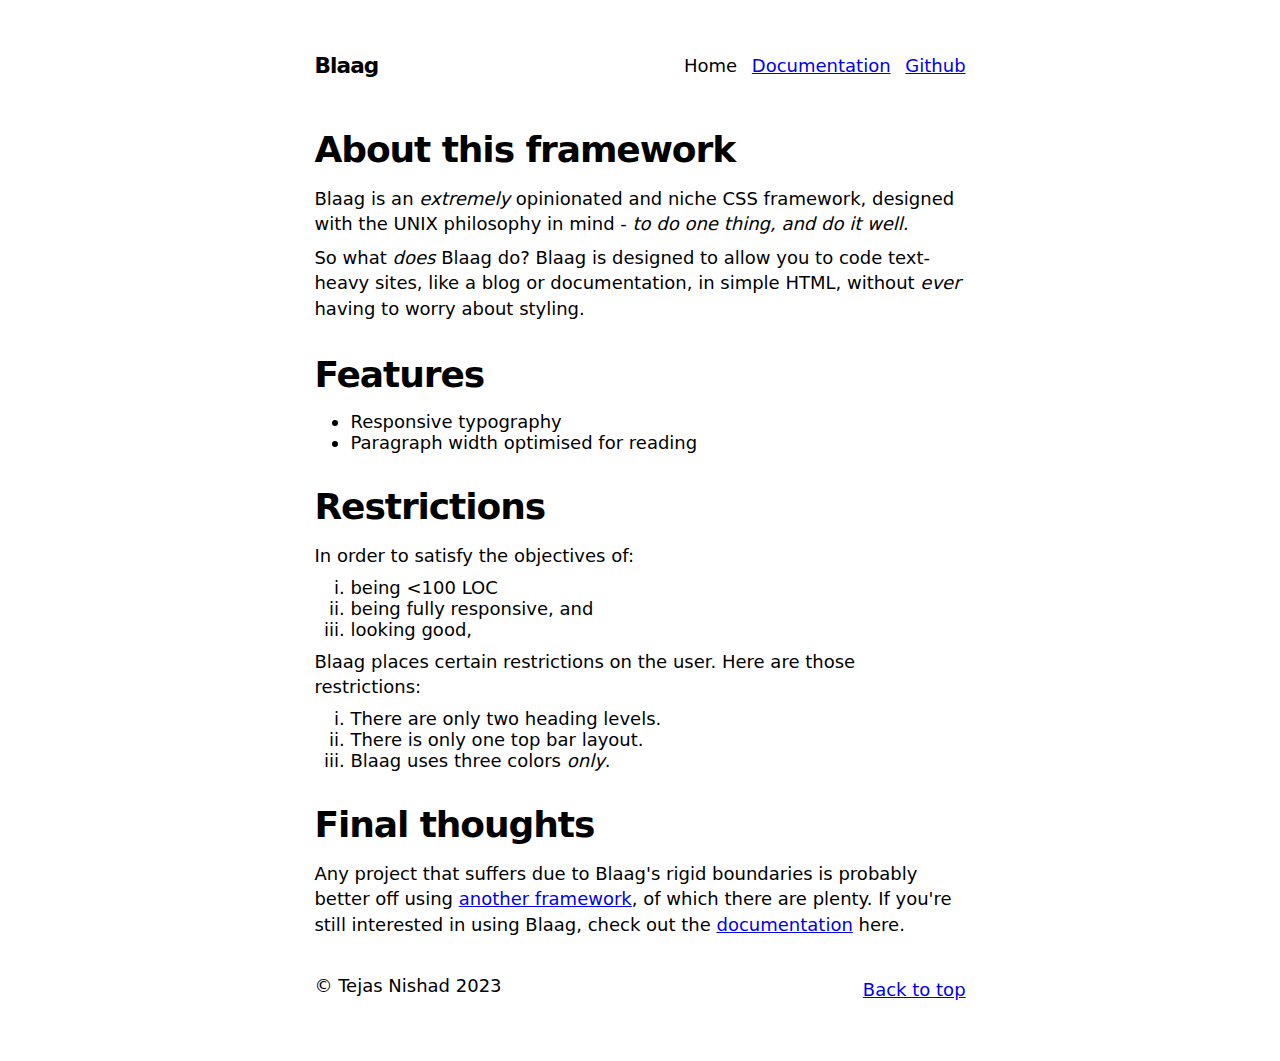
<file: index.html>
<!DOCTYPE html>
<html lang="en">
<head>
    <meta charset="UTF-8">
    <meta http-equiv="X-UA-Compatible" content="IE=edge">
    <meta name="viewport" content="width=device-width, initial-scale=1.0">
    <link rel="stylesheet" href="src/blaag.css">
    <title>Blaag</title>
</head>
<body>
    <header>
        <h2 class="logo">Blaag</h3>
        <nav>
            <a href="#" class="selected">Home</a>
            <a href="./documentation.html">Documentation</a>
            <a href="#">Github</a>
        </nav>
    </header>
    <section>
        <h1>About this framework</h1>
        <p>Blaag is an <em>extremely</em> opinionated and niche CSS framework, designed with the UNIX philosophy in mind - <em>to do one thing, and do it well.</em></p>
        <p>So what <em>does</em> Blaag do? Blaag is designed to allow you to code text-heavy sites, like a blog or documentation, in simple HTML, without <em>ever</em> having to worry about styling.</p>
    </section>
    <section>
        <h1>Features</h1>
        <ul>
            <li>Responsive typography</li>
            <li>Paragraph width optimised for reading</li>

        </ul>
    </section>
    <section>
        <h1>Restrictions</h1>
        <p>In order to satisfy the objectives of:</p>
            <ol type="i">
                <li>being &lt;100 LOC</li>
                <li>being fully responsive, and</li>
                <li>looking good,</li>
            </ol>
        <p>
            Blaag places certain restrictions on the user. Here are those restrictions:
        </p>
        <ol type="i">
            <li>There are only two heading levels.</li>
            <li>There is only one top bar layout.</li>
            <li>Blaag uses three colors <em>only</em>.</li>
        </ol>
    </section>
    <section>
        <h1>Final thoughts</h1>
        <p>
            Any project that suffers due to Blaag's rigid boundaries is probably better off using <a href="https://github.com/troxler/awesome-css-frameworks">another framework</a>,
            of which there are plenty. If you're still interested in using Blaag, check out the <a href="./documentation.html">documentation</a> here.
        </p>
    </section>
    <footer>
        <p>&copy; Tejas Nishad 2023</p>
        <a href="#">Back to top</a>
    </footer>
</body>
</html>
</file>
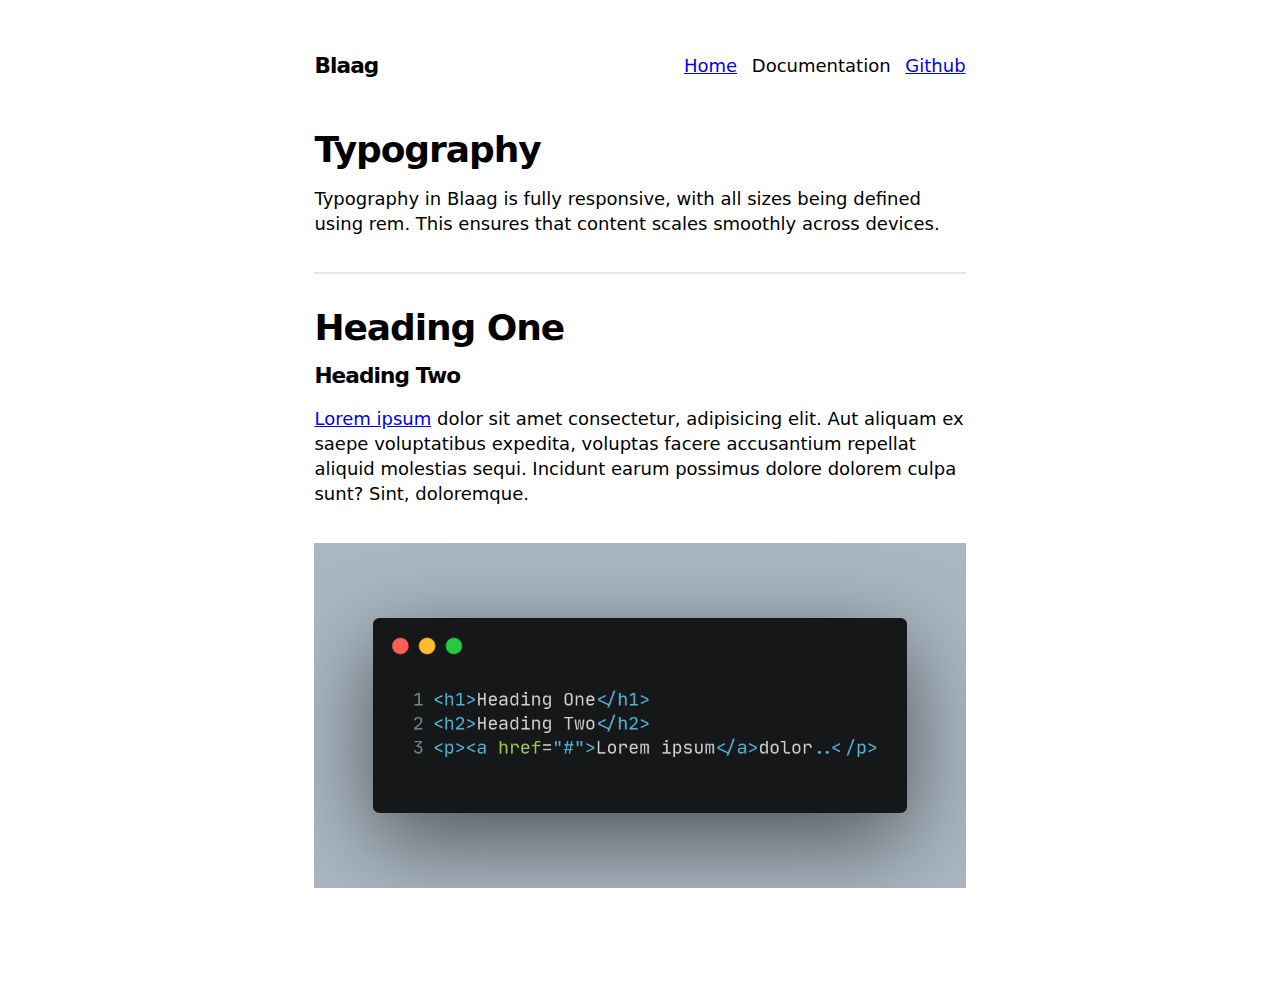
<file: documentation.html>
<!DOCTYPE html>
<html lang="en">

<head>
    <meta charset="UTF-8">
    <meta http-equiv="X-UA-Compatible" content="IE=edge">
    <meta name="viewport" content="width=device-width, initial-scale=1.0">
    <title>Blaag - Documentation</title>
    <link rel="stylesheet" href="./src/blaag.css">
</head>

<body>
    <header>
        <h2 class="logo">Blaag</h2>
        <nav>
            <a href="index.html">Home</a>
            <a href="#" class="selected">Documentation</a>
            <a href="#">Github</a>
        </nav>
    </header>
    <section>
        <h1>Typography</h1>
        <p>Typography in Blaag is fully responsive, with all sizes being defined using rem. This ensures that content scales smoothly
            across devices.</p>
    </section>
    <hr>
    <section>
        <h1>Heading One</h1>
        <h2>Heading Two</h2>
        <p><a href="#">Lorem ipsum</a> dolor sit amet consectetur, adipisicing elit. Aut aliquam ex saepe voluptatibus expedita,
            voluptas facere accusantium repellat aliquid molestias sequi. Incidunt earum possimus dolore dolorem culpa
            sunt? Sint, doloremque.</p>
    </section>
    <section>
        <img src="./img/type.png" alt="">
    </section>
</body>

</html>
</file>
<file: src/blaag.css>
* {
    margin: 0; padding: 0;
    box-sizing: border-box;
    font-family: Switzer, system-ui, -apple-system, BlinkMacSystemFont, 'Segoe UI', Roboto, Oxygen, Ubuntu, Cantarell, 'Open Sans', 'Helvetica Neue', sans-serif;
}

/* Type */

html { font-size: 18px; }

h1 {
    font-size: 2rem;
    line-height: 1;
    letter-spacing: -0.06rem;
}

h2 {
    font-size: 1.2rem;
    line-height: 1.1;
    letter-spacing: -0.05rem;
}

pre code {
    background-color: #f2f8f7;
    color: #333;
    display: block;
    padding: 1rem;
    font-family: 'Courier New', Courier, monospace;
}

@media screen and (max-width: 650px) { html { font-size: 14px; } }

/* Layout */

header { margin-bottom: 3rem; }

section, hr { margin-bottom: 2rem; }

h1, h2 { margin-bottom: 1rem; }

ul, ol, p { margin-bottom: 0.5rem; }

ul, ol { padding-left: 2rem; }

hr { border:1px solid black; opacity: 0.1; }

img {
    width: 100%;
    height: auto;
}

body {
    max-width: 60ch;
    margin: auto;
    padding: 3rem 1rem;
}

p { 
    max-width: 60ch; 
    line-height: 1.4;
}

header, footer {
    display: flex;
    justify-content: space-between;
    align-items: center;
}

.logo { margin: 0; }

nav a {  margin-left: 0.5rem; }

a.selected {
    text-decoration: none;
    color: black;
}
</file>
